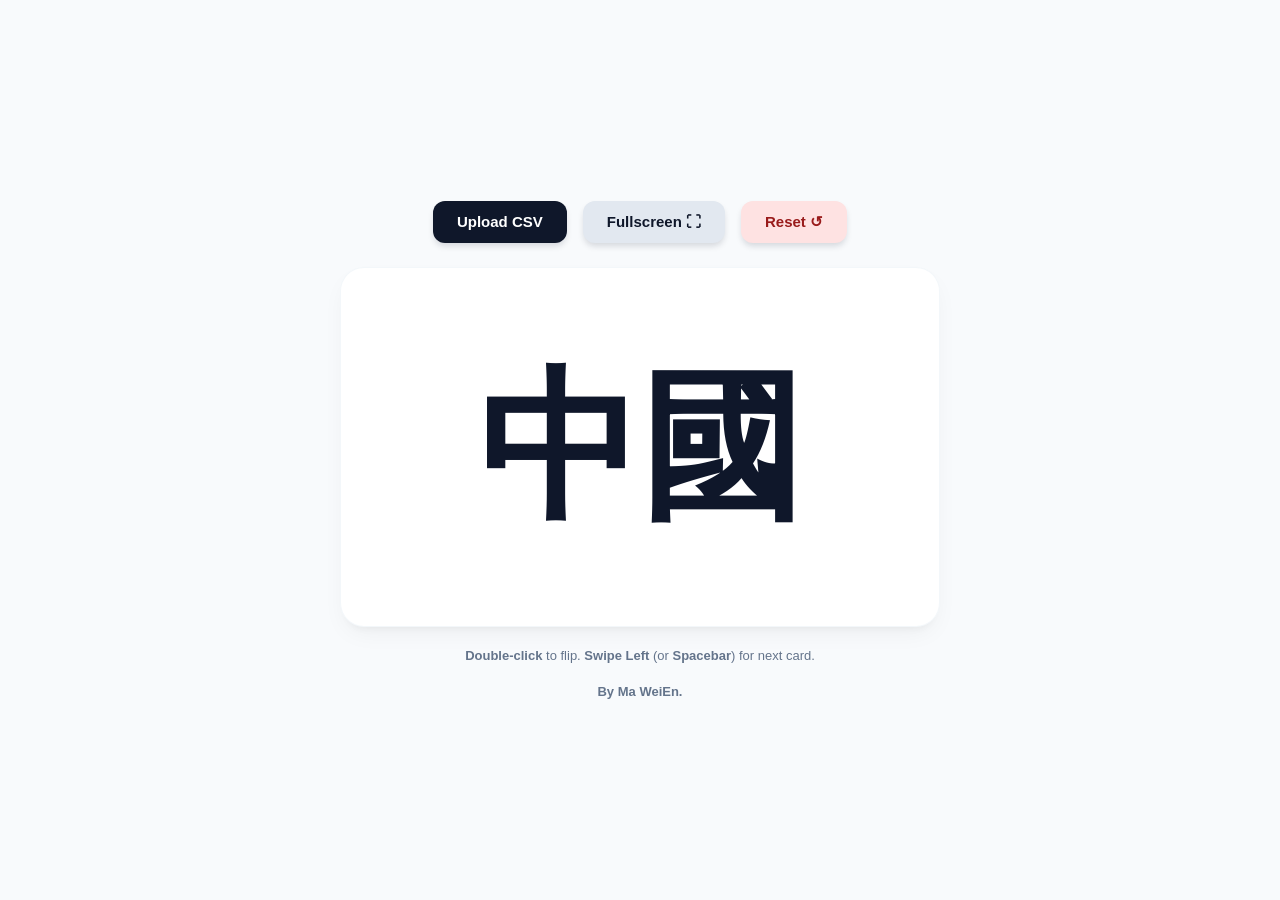
<file: flashcard/index.html>
<!DOCTYPE html>
<html lang="en">
<head>
    <meta charset="UTF-8">
    <meta name="viewport" content="width=device-width, initial-scale=1.0, maximum-scale=1.0, user-scalable=no">
    <title>FlashLearn by Ma WeiEn</title>
     <link
        rel="icon"
        type="image/png"
        href="icon.png"
    >
    <link rel="stylesheet" href="style.css">
</head>
<body>

    <div id="orientation-overlay">
        <svg viewBox="0 0 24 24">
            <path d="M16 1H8C6.34 1 5 2.34 5 4v16c0 1.66 1.34 3 3 3h8c1.66 0 3-1.34 3-3V4c0-1.66-1.34-3-3-3zm-2 20h-4v-1h4v1zm3.25-3H6.75V4h10.5v14z"/>
        </svg>
        <h2>Please Rotate Your Device</h2>
        <p class="overlay-sub">This application is optimized for landscape mode view.</p>
    </div>

    <div class="container">
        <div class="action-bar">
            <label tensor-id="upload" for="csv-file" class="btn">Upload CSV</label>
            <input type="file" id="csv-file" accept=".csv">
            <button id="fullscreen-btn" class="btn btn-secondary">Fullscreen ⛶</button>
            <!--Added a reset button to clear cache and load again the default.csv 06062026-->
            <button id="reset-btn" class="btn btn-secondary" style="background-color: #fee2e2; color: #991b1b;">Reset ↺</button>
        </div>

        <div id="flashcard" class="card">
            <div id="card-content" class="card-front">
                <p class="placeholder-text">Please upload a CSV file to start.</p>
            </div>
        </div>

        <p class="instructions">
            <strong>Double-click</strong> to flip. <strong>Swipe Left</strong> (or <strong>Spacebar</strong>) for next card.
            <br>
            <br>
            <strong>By Ma WeiEn. </strong>
        </p>
    </div>

    <script src="index.js"></script>
</body>
</html>
</file>
<file: flashcard/style.css>
:root {
    --bg-color: #f8fafc;
    --text-main: #0f172a;
    --text-muted: #64748b;
    --accent: #4f46e5; 
    --card-bg: #ffffff;
    --shadow: 0 10px 25px -5px rgba(0, 0, 0, 0.05), 0 8px 10px -6px rgba(0, 0, 0, 0.05);
    --shadow-hover: 0 20px 25px -5px rgba(0, 0, 0, 0.1), 0 10px 10px -6px rgba(0, 0, 0, 0.1);
}

body {
    font-family: -apple-system, BlinkMacSystemFont, "Segoe UI", Roboto, Helvetica, Arial, sans-serif;
    background-color: var(--bg-color);
    color: var(--text-main);
    display: flex;
    flex-direction: column;
    align-items: center;
    justify-content: center;
    height: 100vh;
    margin: 0;
    overflow: hidden;
    user-select: none; 
    -webkit-user-select: none;
}

.container {
    text-align: center;
    width: 92%;
    max-width: 600px;
    display: flex;
    flex-direction: column;
    align-items: center;
    justify-content: center;
    padding-top: 15px; 
}

/* Top Action Bar Grouping */
.action-bar {
    display: flex;
    gap: 16px; /* Increased gap slightly for touch safety */
    margin-bottom: 24px;
}

.btn {
    background-color: var(--text-main);
    color: white;
    /* Increased padding above and sides for a much better mobile tap target */
    padding: 12px 24px; 
    border: none;
    border-radius: 12px;
    cursor: pointer;
    font-size: 15px; /* Slightly larger text for legibility */
    font-weight: 600;
    box-shadow: 0 4px 6px -1px rgba(15, 23, 42, 0.15);
    transition: all 0.2s ease;
}

.btn:hover { 
    background-color: var(--accent); 
    transform: translateY(-1px);
}

.btn-secondary {
    background-color: #e2e8f0;
    color: var(--text-main);
}

.btn-secondary:hover {
    background-color: #cbd5e1;
}

#csv-file { display: none; }

/* --- 3D Flashcard Architecture --- */
.card {
    width: 100%;
    height: 55vh; 
    max-height: 360px; 
    min-height: 220px;
    perspective: 1200px; 
    background: transparent;
}

.card-inner {
    width: 100%;
    height: 100%;
    position: relative;
    transform-style: preserve-3d;
    transition: transform 0.6s cubic-bezier(0.34, 1.56, 0.64, 1);
    cursor: pointer;
}

.card.flipped .card-inner {
    transform: rotateY(180deg);
}

.card-front, .card-back {
    position: absolute;
    width: 100%;
    height: 100%;
    backface-visibility: hidden; 
    -webkit-backface-visibility: hidden;
    border-radius: 24px;
    background: var(--card-bg);
    box-shadow: var(--shadow);
    display: flex;
    flex-direction: column;
    justify-content: center;
    align-items: center;
    padding: 24px;
    box-sizing: border-box;
    border: 1px solid rgba(241, 245, 249, 0.8);
}

.card-back {
    transform: rotateY(180deg);
}

/* Typography Auto-scalers Optimized for Mobile Landscape */
.character {
    /* Uses vmin (percentage of whichever screen dimension is smaller) to maximize size */
    font-size: 18vmin; 
    font-weight: 700;
    color: var(--text-main);
    line-height: 1.1;
}

.pinyin {
    font-size: 10vmin;
    font-weight: 600;
    color: var(--accent);
    margin-bottom: 8px;
}

.english {
    font-size: 6vmin;
    font-weight: 400;
    color: var(--text-muted);
}

.placeholder-text {
    color: var(--text-muted);
    font-size: 16px;
    font-weight: 500;
}

.instructions {
    color: var(--text-muted);
    font-size: 13px;
    margin-top: 20px;
    line-height: 1.4;
}

/* --- Smart Mobile Portrait Blocker Overlay --- */
#orientation-overlay {
    display: none;
    position: fixed;
    top: 0;
    left: 0;
    width: 100vw;
    height: 100vh;
    background-color: var(--text-main);
    color: white;
    z-index: 9999;
    flex-direction: column;
    align-items: center;
    justify-content: center;
    text-align: center;
    padding: 20px;
    box-sizing: border-box;
}

#orientation-overlay svg {
    width: 64px;
    height: 64px;
    fill: white;
    margin-bottom: 20px;
    animation: rotateHint 2s infinite ease-in-out;
}

.overlay-sub {
    color: var(--text-muted);
}

@keyframes rotateHint {
    0% { transform: rotate(0deg); }
    50% { transform: rotate(-90deg); }
    100% { transform: rotate(0deg); }
}

/* Detect Mobile Devices in Portrait View */
@media (max-width: 900px) and (orientation: portrait) {
    #orientation-overlay {
        display: flex;
    }
}
</file>
